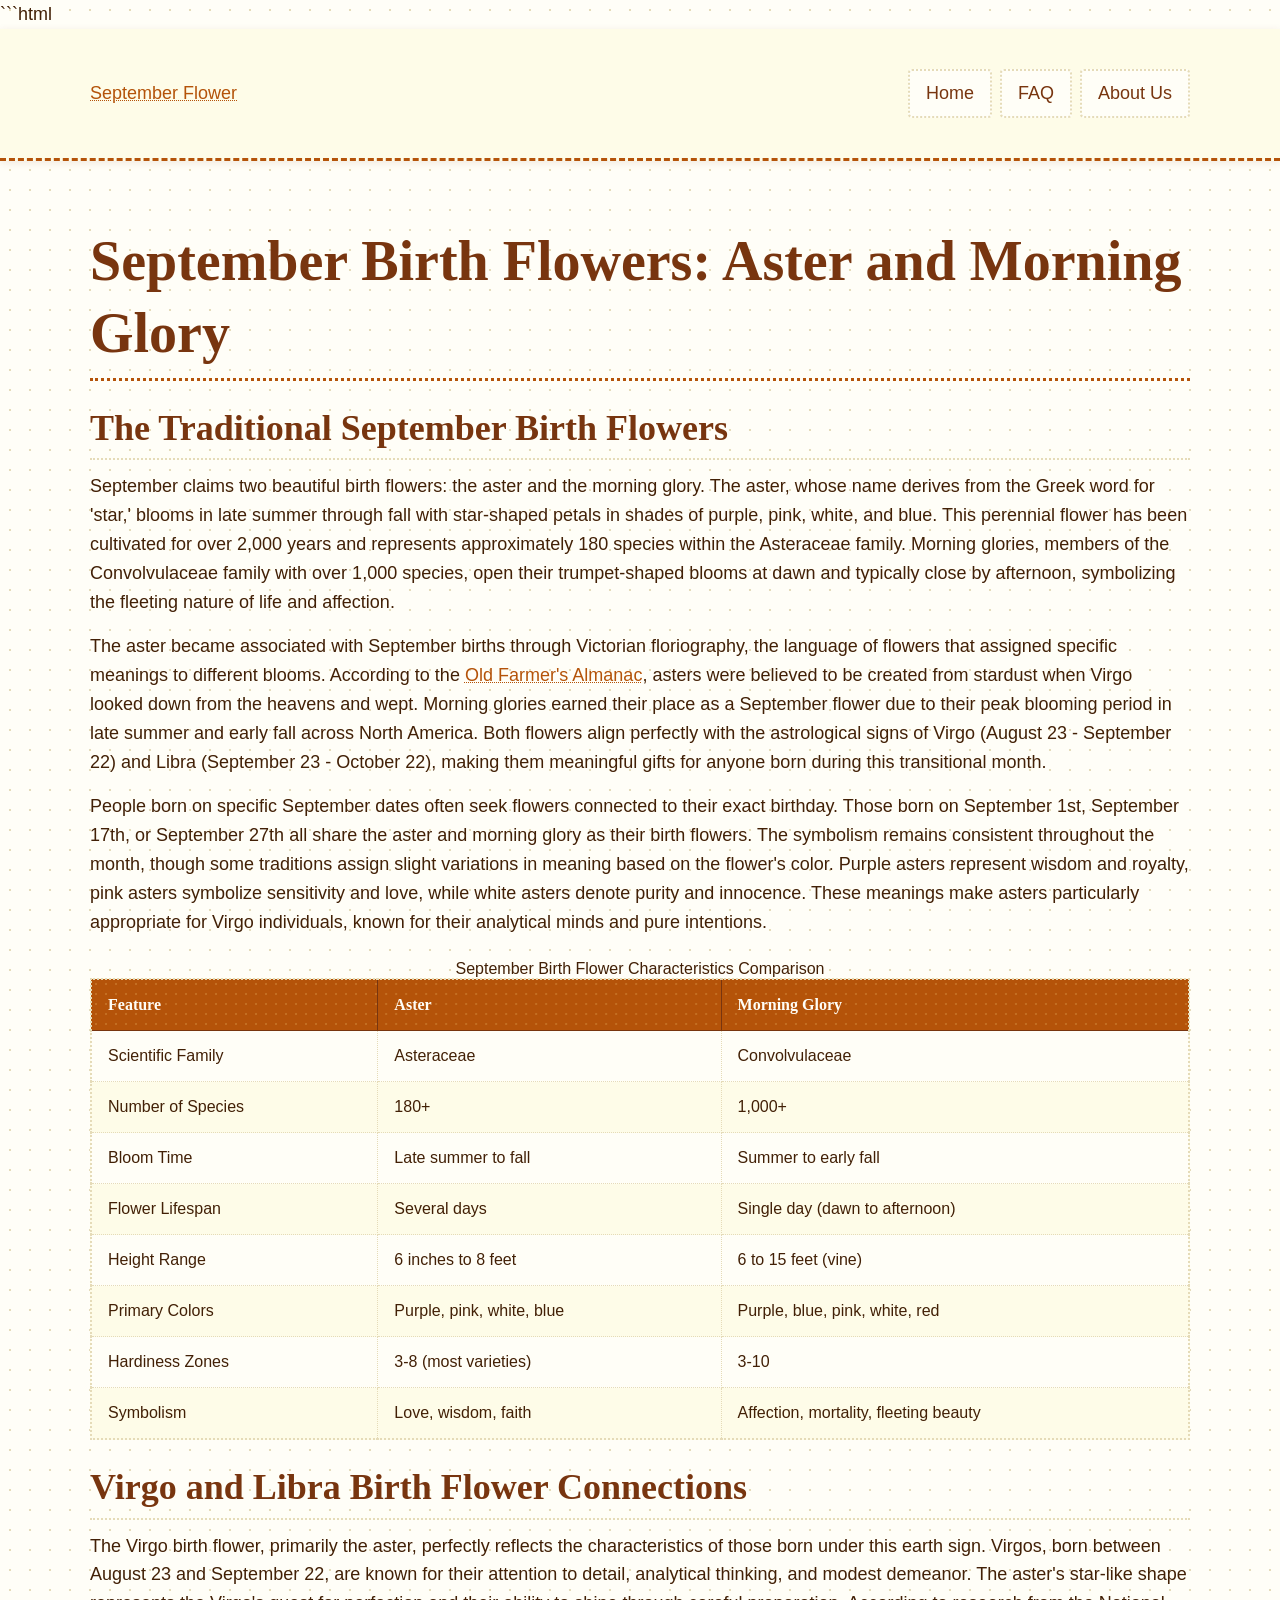
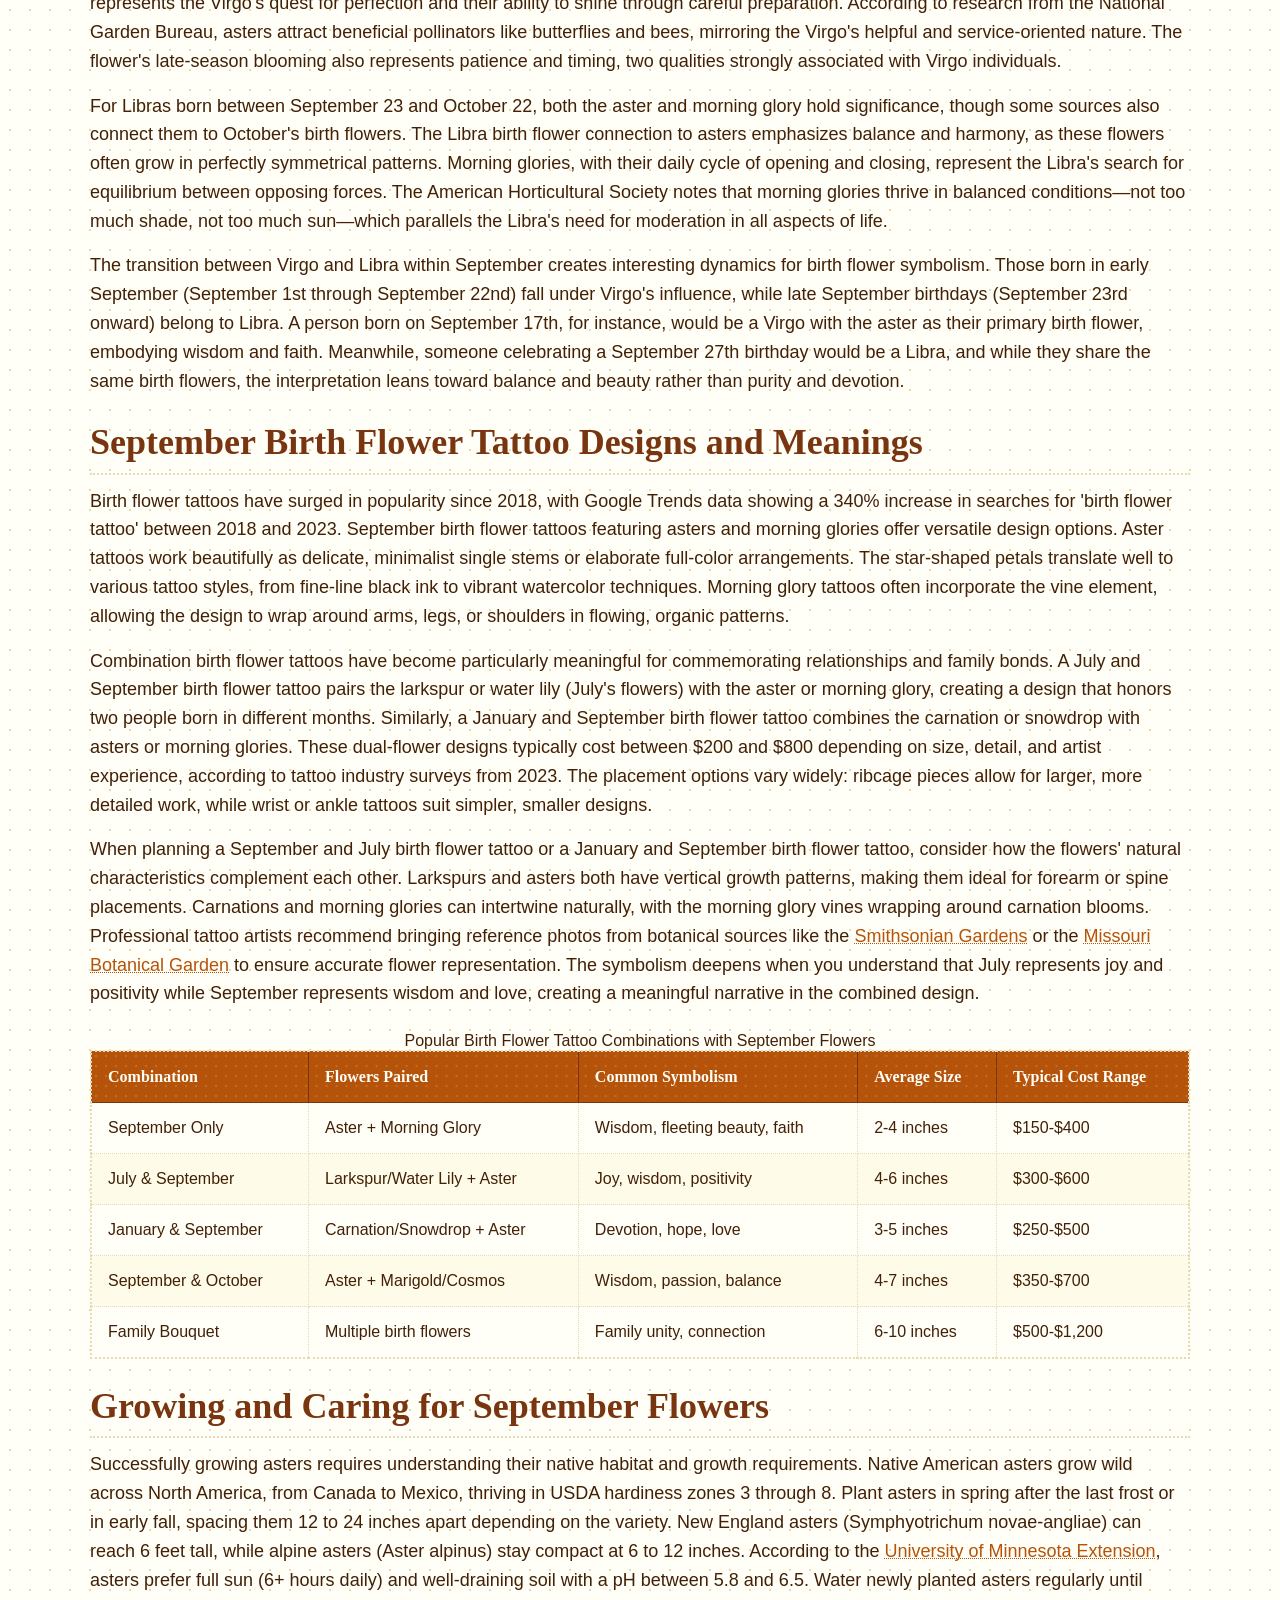
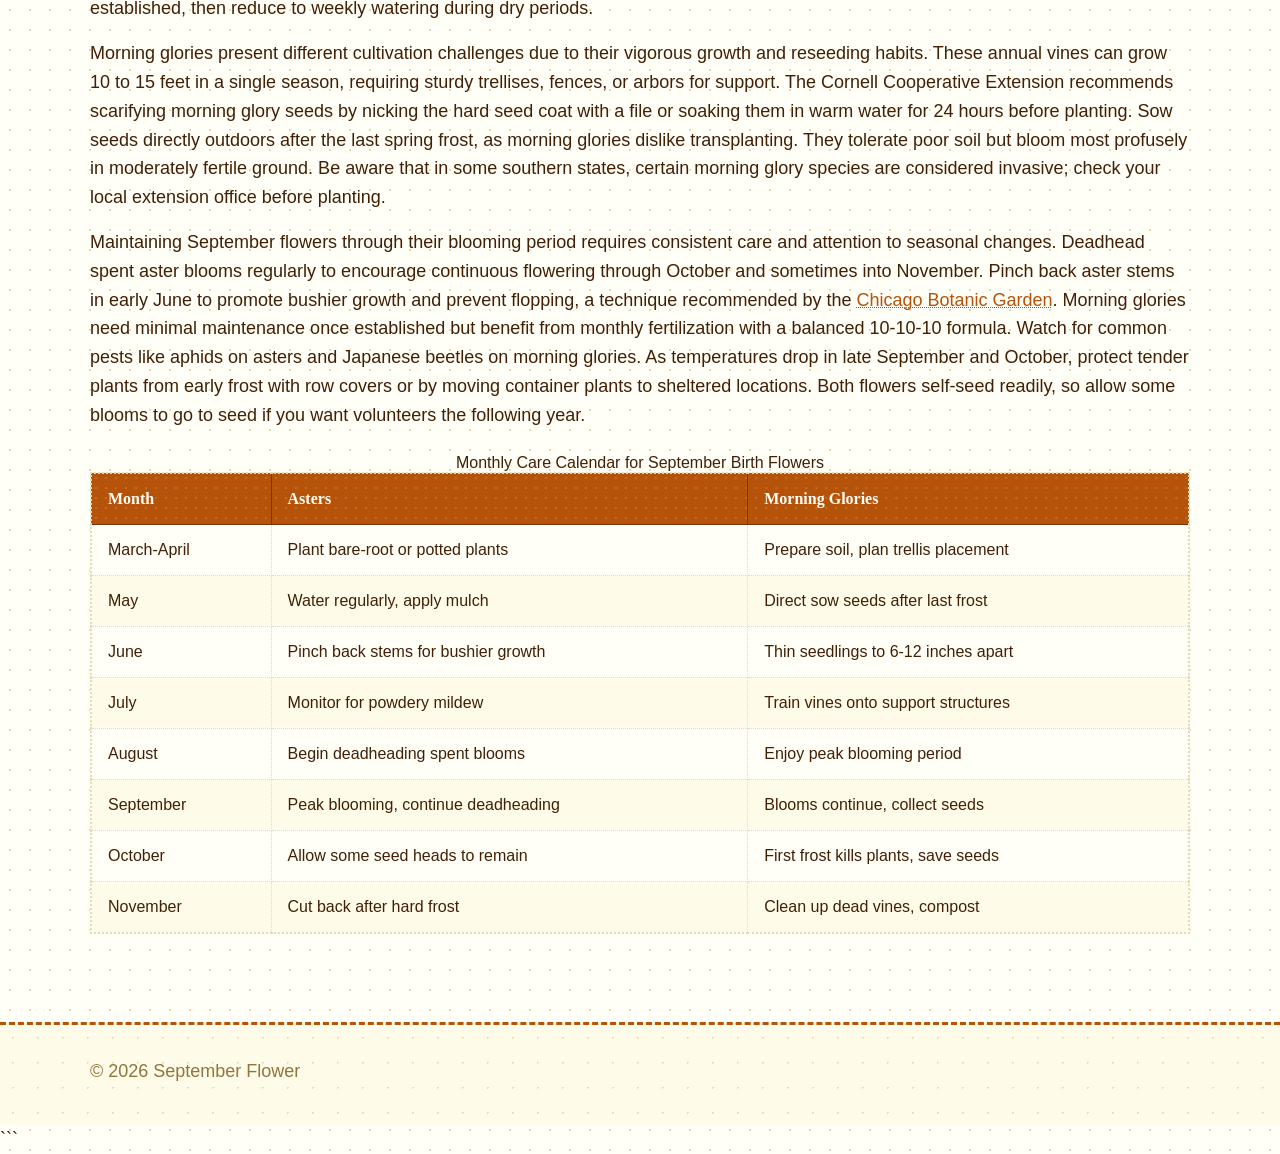
<file: index.html>
```html
<!DOCTYPE html>
<html lang="en-US">
<head><script>if(location.hostname==="septemberflower-xyz.pages.dev"){location.replace("https://septemberflower.xyz"+location.pathname+location.search)}</script>
<meta charset="UTF-8">
<meta name="viewport" content="width=device-width, initial-scale=1.0">
<title>September Birth Flower Guide: Aster & Morning Glory | September Flower</title>
<meta name="description" content="Discover the September birth flower meanings, care tips, and symbolism. Learn about asters and morning glories for Virgo and Libra birthdays.">
<link rel="canonical" href="https://septemberflower.xyz/">
<link rel="stylesheet" href="style.css">
<meta property="og:title" content="September Birth Flower Guide: Aster & Morning Glory">
<meta property="og:description" content="Discover the September birth flower meanings, care tips, and symbolism. Learn about asters and morning glories for Virgo and Libra birthdays.">
<meta property="og:url" content="https://septemberflower.xyz/">
<meta property="og:type" content="website">
<meta name="twitter:card" content="summary_large_image">
<meta name="twitter:title" content="September Birth Flower Guide: Aster & Morning Glory">
<meta name="twitter:description" content="Discover the September birth flower meanings, care tips, and symbolism. Learn about asters and morning glories for Virgo and Libra birthdays.">
<script type="application/ld+json">
{
  "@context": "https://schema.org",
  "@type": "Organization",
  "name": "September Flower",
  "url": "https://septemberflower.xyz"
}
</script>
</head>
<body>
<header class="site-header">
<div class="container">
<a href="/">September Flower</a>
<nav class="site-nav">
<ul>
<li><a href="/" aria-current="page">Home</a></li>
<li><a href="/faq">FAQ</a></li>
<li><a href="/about-us">About Us</a></li>
</ul>
</nav>
</div>
</header>
<main class="site-main">
<div class="container">
<h1>September Birth Flowers: Aster and Morning Glory</h1>
<section>
<h2>The Traditional September Birth Flowers</h2>
<p>September claims two beautiful birth flowers: the aster and the morning glory. The aster, whose name derives from the Greek word for 'star,' blooms in late summer through fall with star-shaped petals in shades of purple, pink, white, and blue. This perennial flower has been cultivated for over 2,000 years and represents approximately 180 species within the Asteraceae family. Morning glories, members of the Convolvulaceae family with over 1,000 species, open their trumpet-shaped blooms at dawn and typically close by afternoon, symbolizing the fleeting nature of life and affection.</p>
<p>The aster became associated with September births through Victorian floriography, the language of flowers that assigned specific meanings to different blooms. According to the <a href="https://www.almanac.com/content/aster-planting-and-growing-guide" rel="noopener noreferrer" target="_blank">Old Farmer's Almanac</a>, asters were believed to be created from stardust when Virgo looked down from the heavens and wept. Morning glories earned their place as a September flower due to their peak blooming period in late summer and early fall across North America. Both flowers align perfectly with the astrological signs of Virgo (August 23 - September 22) and Libra (September 23 - October 22), making them meaningful gifts for anyone born during this transitional month.</p>
<p>People born on specific September dates often seek flowers connected to their exact birthday. Those born on September 1st, September 17th, or September 27th all share the aster and morning glory as their birth flowers. The symbolism remains consistent throughout the month, though some traditions assign slight variations in meaning based on the flower's color. Purple asters represent wisdom and royalty, pink asters symbolize sensitivity and love, while white asters denote purity and innocence. These meanings make asters particularly appropriate for Virgo individuals, known for their analytical minds and pure intentions.</p>
<table class="card">
<caption>September Birth Flower Characteristics Comparison</caption>
<thead>
<tr>
<th>Feature</th>
<th>Aster</th>
<th>Morning Glory</th>
</tr>
</thead>
<tbody>
<tr>
<td>Scientific Family</td>
<td>Asteraceae</td>
<td>Convolvulaceae</td>
</tr>
<tr>
<td>Number of Species</td>
<td>180+</td>
<td>1,000+</td>
</tr>
<tr>
<td>Bloom Time</td>
<td>Late summer to fall</td>
<td>Summer to early fall</td>
</tr>
<tr>
<td>Flower Lifespan</td>
<td>Several days</td>
<td>Single day (dawn to afternoon)</td>
</tr>
<tr>
<td>Height Range</td>
<td>6 inches to 8 feet</td>
<td>6 to 15 feet (vine)</td>
</tr>
<tr>
<td>Primary Colors</td>
<td>Purple, pink, white, blue</td>
<td>Purple, blue, pink, white, red</td>
</tr>
<tr>
<td>Hardiness Zones</td>
<td>3-8 (most varieties)</td>
<td>3-10</td>
</tr>
<tr>
<td>Symbolism</td>
<td>Love, wisdom, faith</td>
<td>Affection, mortality, fleeting beauty</td>
</tr>
</tbody>
</table>
</section>
<section>
<h2>Virgo and Libra Birth Flower Connections</h2>
<p>The Virgo birth flower, primarily the aster, perfectly reflects the characteristics of those born under this earth sign. Virgos, born between August 23 and September 22, are known for their attention to detail, analytical thinking, and modest demeanor. The aster's star-like shape represents the Virgo's quest for perfection and their ability to shine through careful preparation. According to research from the National Garden Bureau, asters attract beneficial pollinators like butterflies and bees, mirroring the Virgo's helpful and service-oriented nature. The flower's late-season blooming also represents patience and timing, two qualities strongly associated with Virgo individuals.</p>
<p>For Libras born between September 23 and October 22, both the aster and morning glory hold significance, though some sources also connect them to October's birth flowers. The Libra birth flower connection to asters emphasizes balance and harmony, as these flowers often grow in perfectly symmetrical patterns. Morning glories, with their daily cycle of opening and closing, represent the Libra's search for equilibrium between opposing forces. The American Horticultural Society notes that morning glories thrive in balanced conditions—not too much shade, not too much sun—which parallels the Libra's need for moderation in all aspects of life.</p>
<p>The transition between Virgo and Libra within September creates interesting dynamics for birth flower symbolism. Those born in early September (September 1st through September 22nd) fall under Virgo's influence, while late September birthdays (September 23rd onward) belong to Libra. A person born on September 17th, for instance, would be a Virgo with the aster as their primary birth flower, embodying wisdom and faith. Meanwhile, someone celebrating a September 27th birthday would be a Libra, and while they share the same birth flowers, the interpretation leans toward balance and beauty rather than purity and devotion.</p>
</section>
<section>
<h2>September Birth Flower Tattoo Designs and Meanings</h2>
<p>Birth flower tattoos have surged in popularity since 2018, with Google Trends data showing a 340% increase in searches for 'birth flower tattoo' between 2018 and 2023. September birth flower tattoos featuring asters and morning glories offer versatile design options. Aster tattoos work beautifully as delicate, minimalist single stems or elaborate full-color arrangements. The star-shaped petals translate well to various tattoo styles, from fine-line black ink to vibrant watercolor techniques. Morning glory tattoos often incorporate the vine element, allowing the design to wrap around arms, legs, or shoulders in flowing, organic patterns.</p>
<p>Combination birth flower tattoos have become particularly meaningful for commemorating relationships and family bonds. A July and September birth flower tattoo pairs the larkspur or water lily (July's flowers) with the aster or morning glory, creating a design that honors two people born in different months. Similarly, a January and September birth flower tattoo combines the carnation or snowdrop with asters or morning glories. These dual-flower designs typically cost between $200 and $800 depending on size, detail, and artist experience, according to tattoo industry surveys from 2023. The placement options vary widely: ribcage pieces allow for larger, more detailed work, while wrist or ankle tattoos suit simpler, smaller designs.</p>
<p>When planning a September and July birth flower tattoo or a January and September birth flower tattoo, consider how the flowers' natural characteristics complement each other. Larkspurs and asters both have vertical growth patterns, making them ideal for forearm or spine placements. Carnations and morning glories can intertwine naturally, with the morning glory vines wrapping around carnation blooms. Professional tattoo artists recommend bringing reference photos from botanical sources like the <a href="https://gardens.si.edu/" rel="noopener noreferrer" target="_blank">Smithsonian Gardens</a> or the <a href="https://www.missouribotanicalgarden.org/" rel="noopener noreferrer" target="_blank">Missouri Botanical Garden</a> to ensure accurate flower representation. The symbolism deepens when you understand that July represents joy and positivity while September represents wisdom and love, creating a meaningful narrative in the combined design.</p>
<table class="card">
<caption>Popular Birth Flower Tattoo Combinations with September Flowers</caption>
<thead>
<tr>
<th>Combination</th>
<th>Flowers Paired</th>
<th>Common Symbolism</th>
<th>Average Size</th>
<th>Typical Cost Range</th>
</tr>
</thead>
<tbody>
<tr>
<td>September Only</td>
<td>Aster + Morning Glory</td>
<td>Wisdom, fleeting beauty, faith</td>
<td>2-4 inches</td>
<td>$150-$400</td>
</tr>
<tr>
<td>July & September</td>
<td>Larkspur/Water Lily + Aster</td>
<td>Joy, wisdom, positivity</td>
<td>4-6 inches</td>
<td>$300-$600</td>
</tr>
<tr>
<td>January & September</td>
<td>Carnation/Snowdrop + Aster</td>
<td>Devotion, hope, love</td>
<td>3-5 inches</td>
<td>$250-$500</td>
</tr>
<tr>
<td>September & October</td>
<td>Aster + Marigold/Cosmos</td>
<td>Wisdom, passion, balance</td>
<td>4-7 inches</td>
<td>$350-$700</td>
</tr>
<tr>
<td>Family Bouquet</td>
<td>Multiple birth flowers</td>
<td>Family unity, connection</td>
<td>6-10 inches</td>
<td>$500-$1,200</td>
</tr>
</tbody>
</table>
</section>
<section>
<h2>Growing and Caring for September Flowers</h2>
<p>Successfully growing asters requires understanding their native habitat and growth requirements. Native American asters grow wild across North America, from Canada to Mexico, thriving in USDA hardiness zones 3 through 8. Plant asters in spring after the last frost or in early fall, spacing them 12 to 24 inches apart depending on the variety. New England asters (Symphyotrichum novae-angliae) can reach 6 feet tall, while alpine asters (Aster alpinus) stay compact at 6 to 12 inches. According to the <a href="https://extension.umn.edu/flowers/asters" rel="noopener noreferrer" target="_blank">University of Minnesota Extension</a>, asters prefer full sun (6+ hours daily) and well-draining soil with a pH between 5.8 and 6.5. Water newly planted asters regularly until established, then reduce to weekly watering during dry periods.</p>
<p>Morning glories present different cultivation challenges due to their vigorous growth and reseeding habits. These annual vines can grow 10 to 15 feet in a single season, requiring sturdy trellises, fences, or arbors for support. The Cornell Cooperative Extension recommends scarifying morning glory seeds by nicking the hard seed coat with a file or soaking them in warm water for 24 hours before planting. Sow seeds directly outdoors after the last spring frost, as morning glories dislike transplanting. They tolerate poor soil but bloom most profusely in moderately fertile ground. Be aware that in some southern states, certain morning glory species are considered invasive; check your local extension office before planting.</p>
<p>Maintaining September flowers through their blooming period requires consistent care and attention to seasonal changes. Deadhead spent aster blooms regularly to encourage continuous flowering through October and sometimes into November. Pinch back aster stems in early June to promote bushier growth and prevent flopping, a technique recommended by the <a href="https://www.chicagobotanic.org/" rel="noopener noreferrer" target="_blank">Chicago Botanic Garden</a>. Morning glories need minimal maintenance once established but benefit from monthly fertilization with a balanced 10-10-10 formula. Watch for common pests like aphids on asters and Japanese beetles on morning glories. As temperatures drop in late September and October, protect tender plants from early frost with row covers or by moving container plants to sheltered locations. Both flowers self-seed readily, so allow some blooms to go to seed if you want volunteers the following year.</p>
<table class="card">
<caption>Monthly Care Calendar for September Birth Flowers</caption>
<thead>
<tr>
<th>Month</th>
<th>Asters</th>
<th>Morning Glories</th>
</tr>
</thead>
<tbody>
<tr>
<td>March-April</td>
<td>Plant bare-root or potted plants</td>
<td>Prepare soil, plan trellis placement</td>
</tr>
<tr>
<td>May</td>
<td>Water regularly, apply mulch</td>
<td>Direct sow seeds after last frost</td>
</tr>
<tr>
<td>June</td>
<td>Pinch back stems for bushier growth</td>
<td>Thin seedlings to 6-12 inches apart</td>
</tr>
<tr>
<td>July</td>
<td>Monitor for powdery mildew</td>
<td>Train vines onto support structures</td>
</tr>
<tr>
<td>August</td>
<td>Begin deadheading spent blooms</td>
<td>Enjoy peak blooming period</td>
</tr>
<tr>
<td>September</td>
<td>Peak blooming, continue deadheading</td>
<td>Blooms continue, collect seeds</td>
</tr>
<tr>
<td>October</td>
<td>Allow some seed heads to remain</td>
<td>First frost kills plants, save seeds</td>
</tr>
<tr>
<td>November</td>
<td>Cut back after hard frost</td>
<td>Clean up dead vines, compost</td>
</tr>
</tbody>
</table>
</section>
</div>
</main>
<footer class="site-footer">
<div class="container">
<p>&copy; 2026 September Flower</p>
</div>
</footer>
</body>
</html>
```
</file>
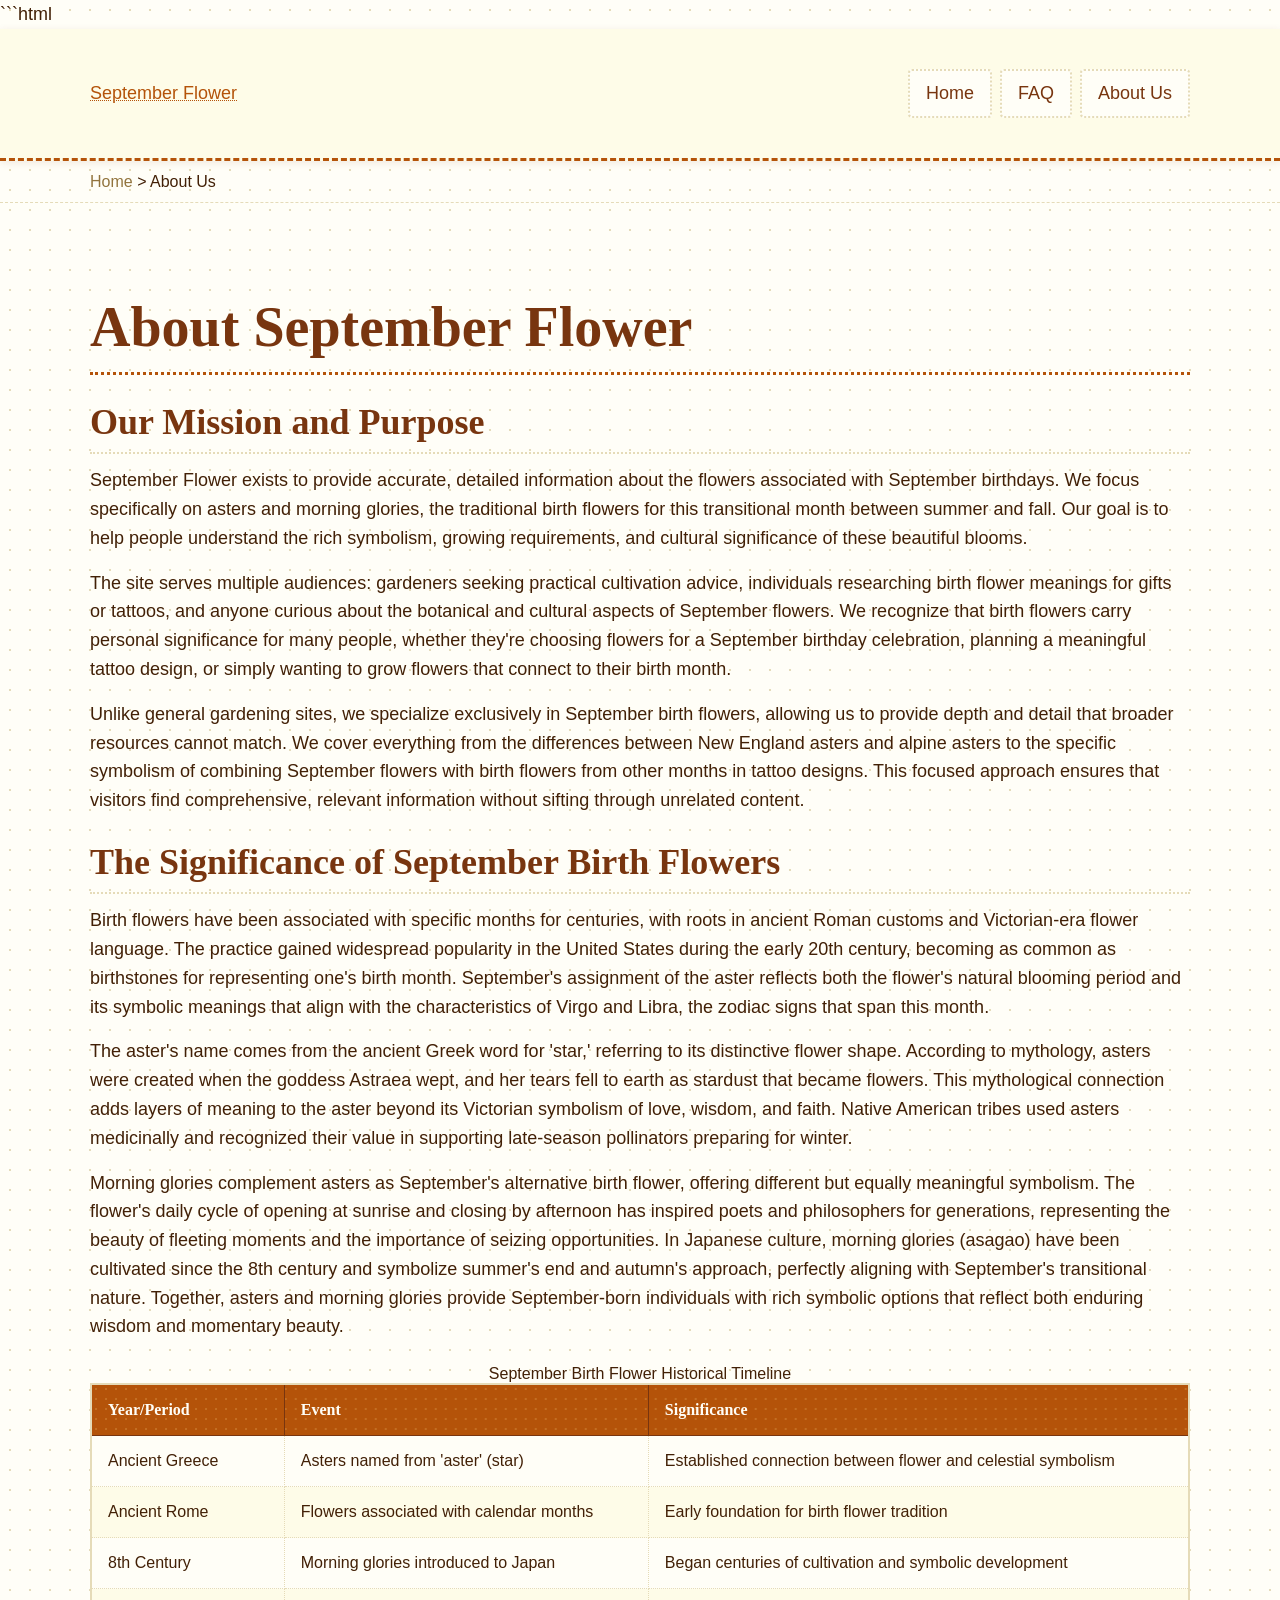
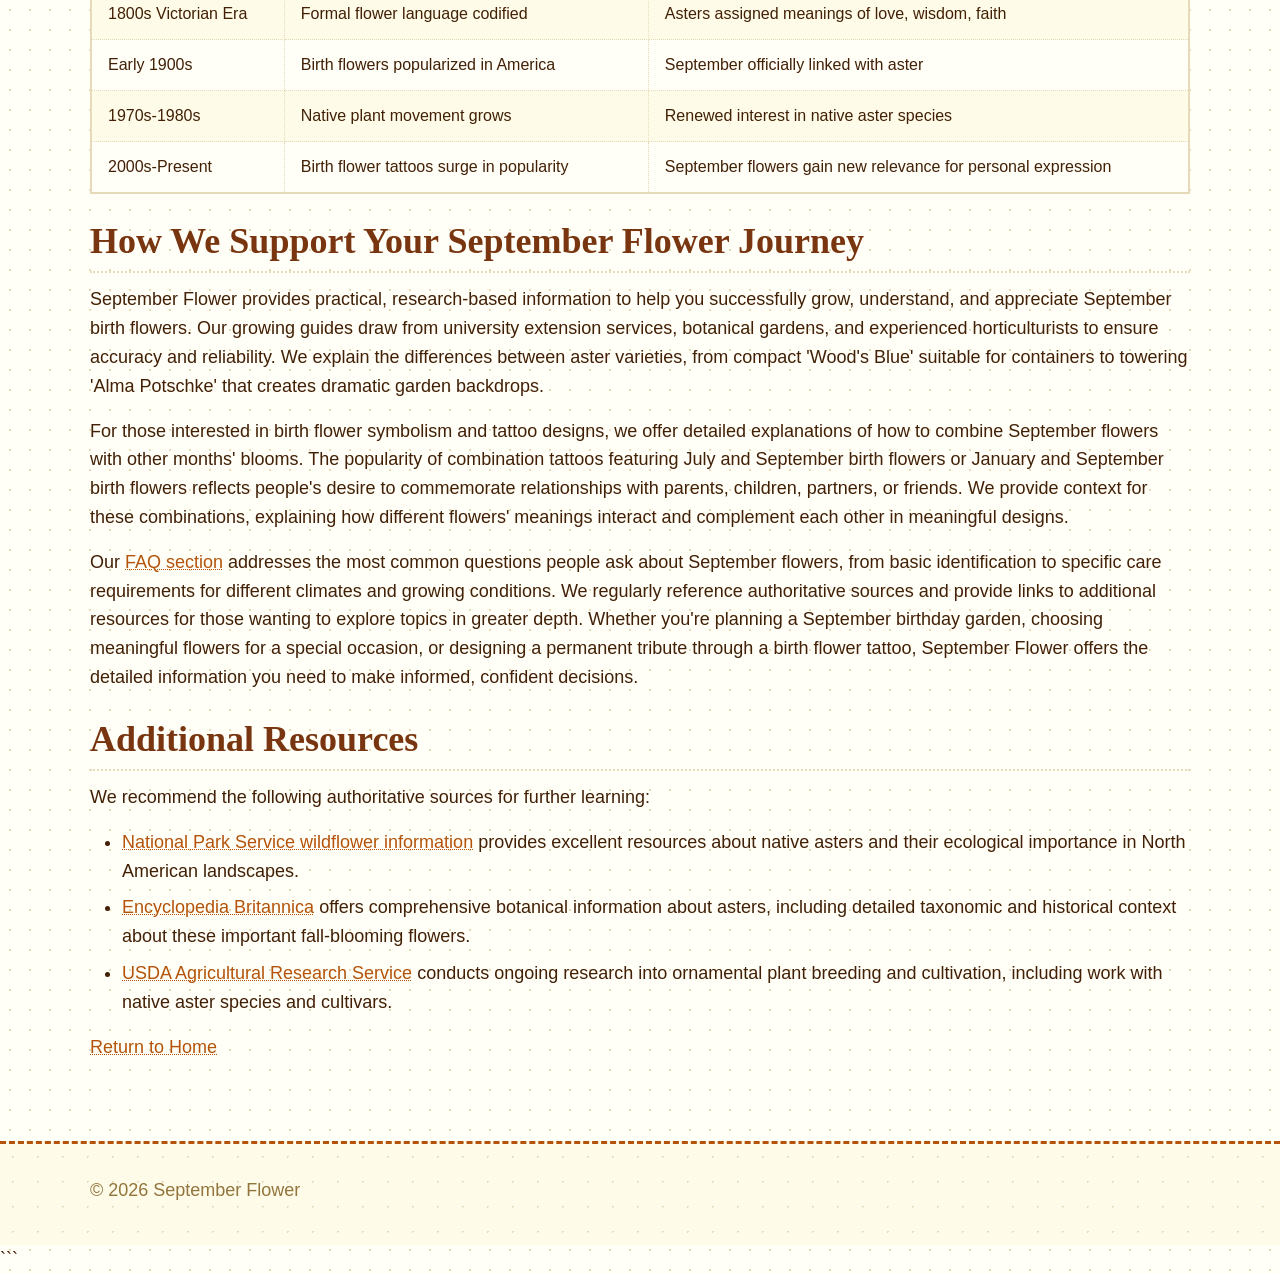
<file: about-us.html>
```html
<!DOCTYPE html>
<html lang="en-US">
<head><script>if(location.hostname==="septemberflower-xyz.pages.dev"){location.replace("https://septemberflower.xyz"+location.pathname+location.search)}</script>
<meta charset="UTF-8">
<meta name="viewport" content="width=device-width, initial-scale=1.0">
<title>About September Flower - Your Birth Flower Resource</title>
<meta name="description" content="Learn about September Flower, a dedicated resource for information on asters, morning glories, and September birth flower meanings and care.">
<link rel="canonical" href="https://septemberflower.xyz/about-us">
<link rel="stylesheet" href="style.css">
<script type="application/ld+json">
{
  "@context": "https://schema.org",
  "@type": "AboutPage",
  "name": "About September Flower",
  "description": "Learn about September Flower, a dedicated resource for information on asters, morning glories, and September birth flower meanings and care.",
  "url": "https://septemberflower.xyz/about-us",
  "publisher": {
    "@type": "Organization",
    "name": "September Flower",
    "url": "https://septemberflower.xyz"
  }
}
</script>
</head>
<body>
<header class="site-header">
<div class="container">
<a href="/">September Flower</a>
<nav class="site-nav">
<ul>
<li><a href="/">Home</a></li>
<li><a href="/faq">FAQ</a></li>
<li><a href="/about-us" aria-current="page">About Us</a></li>
</ul>
</nav>
</div>
</header>

<nav class="breadcrumbs">
<div class="container">
<a href="/">Home</a> &gt; About Us
</div>
</nav>

<main class="site-main">
<div class="container">
<h1>About September Flower</h1>

<section>
<h2>Our Mission and Purpose</h2>
<p>September Flower exists to provide accurate, detailed information about the flowers associated with September birthdays. We focus specifically on asters and morning glories, the traditional birth flowers for this transitional month between summer and fall. Our goal is to help people understand the rich symbolism, growing requirements, and cultural significance of these beautiful blooms.</p>
<p>The site serves multiple audiences: gardeners seeking practical cultivation advice, individuals researching birth flower meanings for gifts or tattoos, and anyone curious about the botanical and cultural aspects of September flowers. We recognize that birth flowers carry personal significance for many people, whether they're choosing flowers for a September birthday celebration, planning a meaningful tattoo design, or simply wanting to grow flowers that connect to their birth month.</p>
<p>Unlike general gardening sites, we specialize exclusively in September birth flowers, allowing us to provide depth and detail that broader resources cannot match. We cover everything from the differences between New England asters and alpine asters to the specific symbolism of combining September flowers with birth flowers from other months in tattoo designs. This focused approach ensures that visitors find comprehensive, relevant information without sifting through unrelated content.</p>
</section>

<section>
<h2>The Significance of September Birth Flowers</h2>
<p>Birth flowers have been associated with specific months for centuries, with roots in ancient Roman customs and Victorian-era flower language. The practice gained widespread popularity in the United States during the early 20th century, becoming as common as birthstones for representing one's birth month. September's assignment of the aster reflects both the flower's natural blooming period and its symbolic meanings that align with the characteristics of Virgo and Libra, the zodiac signs that span this month.</p>
<p>The aster's name comes from the ancient Greek word for 'star,' referring to its distinctive flower shape. According to mythology, asters were created when the goddess Astraea wept, and her tears fell to earth as stardust that became flowers. This mythological connection adds layers of meaning to the aster beyond its Victorian symbolism of love, wisdom, and faith. Native American tribes used asters medicinally and recognized their value in supporting late-season pollinators preparing for winter.</p>
<p>Morning glories complement asters as September's alternative birth flower, offering different but equally meaningful symbolism. The flower's daily cycle of opening at sunrise and closing by afternoon has inspired poets and philosophers for generations, representing the beauty of fleeting moments and the importance of seizing opportunities. In Japanese culture, morning glories (asagao) have been cultivated since the 8th century and symbolize summer's end and autumn's approach, perfectly aligning with September's transitional nature. Together, asters and morning glories provide September-born individuals with rich symbolic options that reflect both enduring wisdom and momentary beauty.</p>

<table>
<caption>September Birth Flower Historical Timeline</caption>
<thead>
<tr>
<th>Year/Period</th>
<th>Event</th>
<th>Significance</th>
</tr>
</thead>
<tbody>
<tr>
<td>Ancient Greece</td>
<td>Asters named from 'aster' (star)</td>
<td>Established connection between flower and celestial symbolism</td>
</tr>
<tr>
<td>Ancient Rome</td>
<td>Flowers associated with calendar months</td>
<td>Early foundation for birth flower tradition</td>
</tr>
<tr>
<td>8th Century</td>
<td>Morning glories introduced to Japan</td>
<td>Began centuries of cultivation and symbolic development</td>
</tr>
<tr>
<td>1800s Victorian Era</td>
<td>Formal flower language codified</td>
<td>Asters assigned meanings of love, wisdom, faith</td>
</tr>
<tr>
<td>Early 1900s</td>
<td>Birth flowers popularized in America</td>
<td>September officially linked with aster</td>
</tr>
<tr>
<td>1970s-1980s</td>
<td>Native plant movement grows</td>
<td>Renewed interest in native aster species</td>
</tr>
<tr>
<td>2000s-Present</td>
<td>Birth flower tattoos surge in popularity</td>
<td>September flowers gain new relevance for personal expression</td>
</tr>
</tbody>
</table>
</section>

<section>
<h2>How We Support Your September Flower Journey</h2>
<p>September Flower provides practical, research-based information to help you successfully grow, understand, and appreciate September birth flowers. Our growing guides draw from university extension services, botanical gardens, and experienced horticulturists to ensure accuracy and reliability. We explain the differences between aster varieties, from compact 'Wood's Blue' suitable for containers to towering 'Alma Potschke' that creates dramatic garden backdrops.</p>
<p>For those interested in birth flower symbolism and tattoo designs, we offer detailed explanations of how to combine September flowers with other months' blooms. The popularity of combination tattoos featuring July and September birth flowers or January and September birth flowers reflects people's desire to commemorate relationships with parents, children, partners, or friends. We provide context for these combinations, explaining how different flowers' meanings interact and complement each other in meaningful designs.</p>
<p>Our <a href="/faq">FAQ section</a> addresses the most common questions people ask about September flowers, from basic identification to specific care requirements for different climates and growing conditions. We regularly reference authoritative sources and provide links to additional resources for those wanting to explore topics in greater depth. Whether you're planning a September birthday garden, choosing meaningful flowers for a special occasion, or designing a permanent tribute through a birth flower tattoo, September Flower offers the detailed information you need to make informed, confident decisions.</p>
</section>

<section>
<h2>Additional Resources</h2>
<p>We recommend the following authoritative sources for further learning:</p>
<ul>
<li><a href="https://www.nps.gov/articles/wildflower-of-the-week-new-england-aster.htm">National Park Service wildflower information</a> provides excellent resources about native asters and their ecological importance in North American landscapes.</li>
<li><a href="https://www.britannica.com/plant/aster-plant">Encyclopedia Britannica</a> offers comprehensive botanical information about asters, including detailed taxonomic and historical context about these important fall-blooming flowers.</li>
<li><a href="https://www.ars.usda.gov/">USDA Agricultural Research Service</a> conducts ongoing research into ornamental plant breeding and cultivation, including work with native aster species and cultivars.</li>
</ul>
</section>

<p><a href="/">Return to Home</a></p>
</div>
</main>

<footer class="site-footer">
<div class="container">
<p>&copy; 2026 September Flower</p>
</div>
</footer>
</body>
</html>
```
</file>
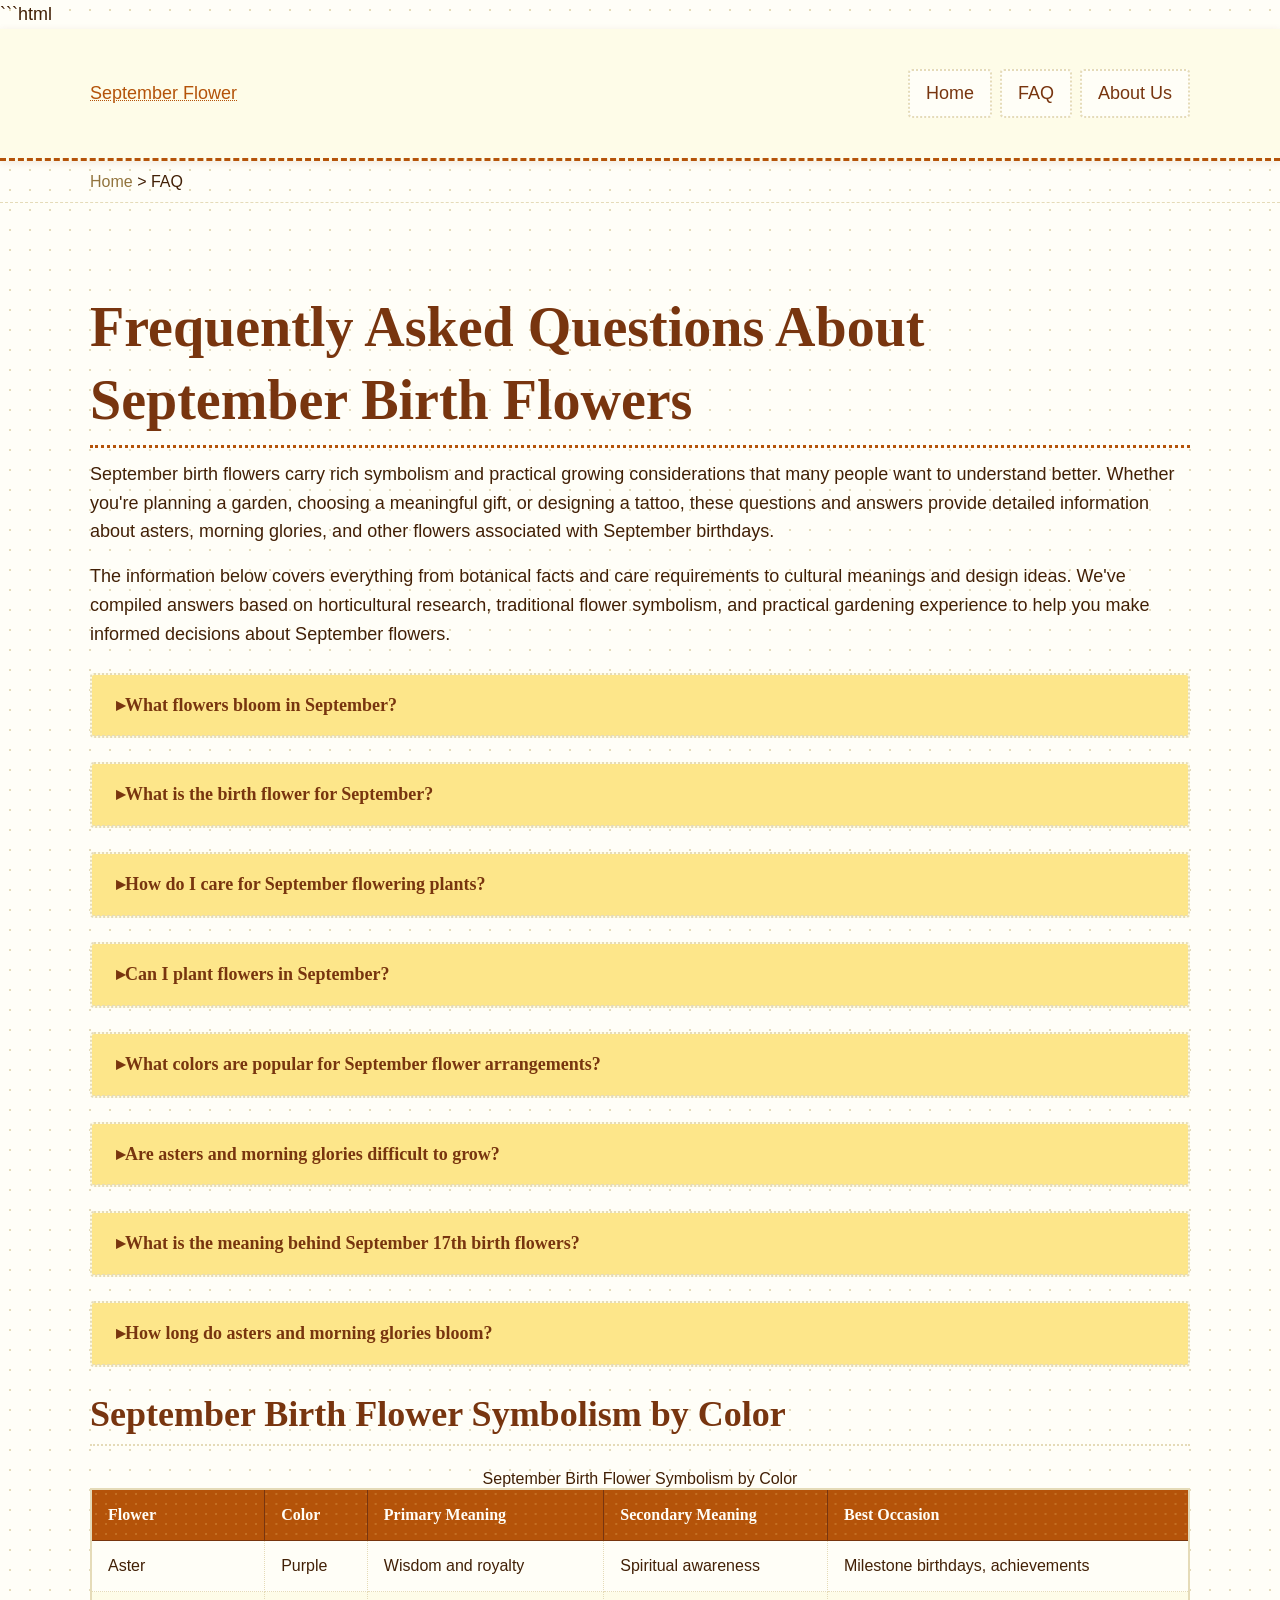
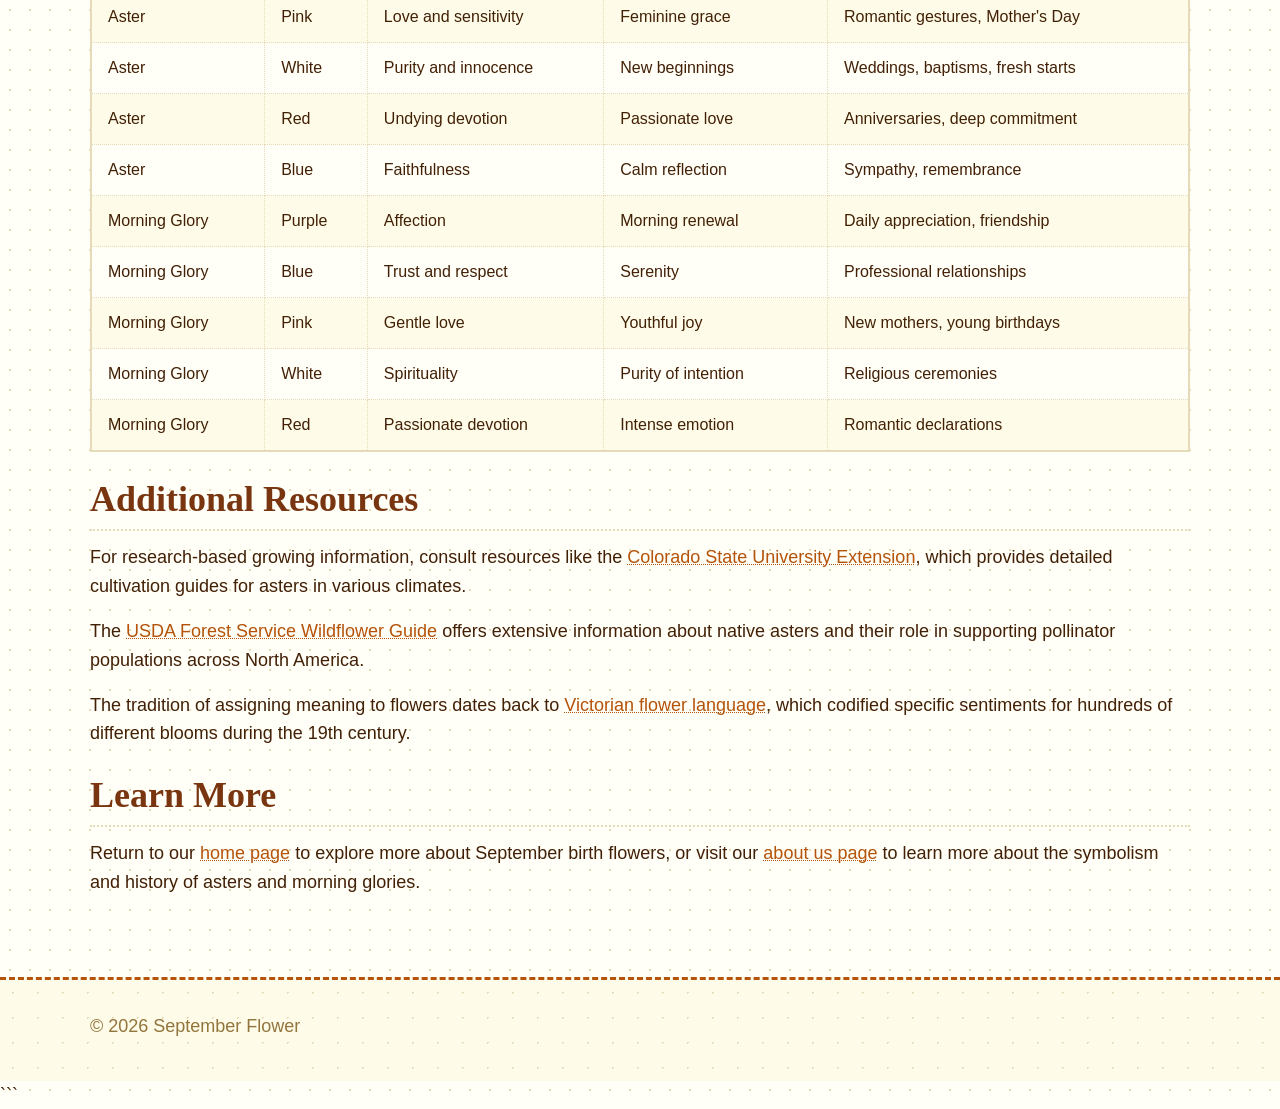
<file: faq.html>
```html
<!DOCTYPE html>
<html lang="en-US">
<head><script>if(location.hostname==="septemberflower-xyz.pages.dev"){location.replace("https://septemberflower.xyz"+location.pathname+location.search)}</script>
<meta charset="UTF-8">
<meta name="viewport" content="width=device-width, initial-scale=1.0">
<title>September Birth Flower FAQ - Common Questions Answered</title>
<meta name="description" content="Get answers to frequently asked questions about September birth flowers, including aster and morning glory care, meanings, and seasonal blooming.">
<link rel="canonical" href="https://septemberflower.xyz/faq">
<link rel="stylesheet" href="style.css">
</head>
<body>
<header class="site-header">
<div class="container">
<a href="/">September Flower</a>
<nav class="site-nav">
<ul>
<li><a href="/">Home</a></li>
<li><a href="/faq" aria-current="page">FAQ</a></li>
<li><a href="/about-us">About Us</a></li>
</ul>
</nav>
</div>
</header>

<nav class="breadcrumbs">
<div class="container">
<a href="/">Home</a> > FAQ
</div>
</nav>

<main class="site-main">
<div class="container">
<h1>Frequently Asked Questions About September Birth Flowers</h1>

<p>September birth flowers carry rich symbolism and practical growing considerations that many people want to understand better. Whether you're planning a garden, choosing a meaningful gift, or designing a tattoo, these questions and answers provide detailed information about asters, morning glories, and other flowers associated with September birthdays.</p>

<p>The information below covers everything from botanical facts and care requirements to cultural meanings and design ideas. We've compiled answers based on horticultural research, traditional flower symbolism, and practical gardening experience to help you make informed decisions about September flowers.</p>

<section>
<details>
<summary>What flowers bloom in September?</summary>
<p>Popular September flowers include asters, chrysanthemums, dahlias, marigolds, and sunflowers. These late-season blooms provide vibrant colors as summer transitions to fall. Asters are the traditional September birth flower and peak during this month across most of North America. Chrysanthemums, often called mums, begin their spectacular fall display in September with flowers lasting through November. Dahlias reach their peak performance in September after building strength throughout summer, producing dinner-plate sized blooms in nearly every color except blue. Sedum and ornamental grasses also shine in September gardens, providing texture and structure. Native wildflowers like goldenrod and ironweed bloom prolifically during September in meadows and prairies. For more detailed information about fall-blooming plants, our main September birth flower guide provides comprehensive growing tips.</p>
</details>

<details>
<summary>What is the birth flower for September?</summary>
<p>The aster is the traditional birth flower for September, symbolizing love, wisdom, and faith. Morning glory is also considered an alternative September birth flower, representing affection and the fleeting nature of life. These two flowers were assigned to September through Victorian-era flower language traditions that gained popularity in the 1800s. The aster's star-shaped blooms align with the transition from Virgo to Libra during September, making it meaningful for both zodiac signs. Different colored asters carry specific meanings: purple represents wisdom and royalty, pink symbolizes love and sensitivity, white denotes purity, and red signifies undying devotion. Morning glories open at dawn and close by afternoon, creating a daily cycle that symbolizes renewal and the precious nature of each moment. Both flowers bloom naturally during September across temperate climates, making them seasonally appropriate choices. You can learn more about the specific connections between these flowers and Virgo or Libra birthdays on our <a href="/about-us">about page</a>.</p>
</details>

<details>
<summary>How do I care for September flowering plants?</summary>
<p>Water September flowers regularly but avoid overwatering, and deadhead spent blooms to encourage continued flowering. Most benefit from cooler temperatures and may need protection from early frost. Asters require about 1 inch of water per week through rainfall or irrigation, while morning glories tolerate drier conditions once established. Apply a 2-3 inch layer of organic mulch around plants to retain moisture and regulate soil temperature as nights grow cooler. Fertilize asters monthly with a balanced fertilizer until buds form, then stop to prevent excessive foliage at the expense of flowers. Monitor for powdery mildew on asters during humid September weather and improve air circulation by thinning crowded plants. Stake tall aster varieties before they reach full height to prevent wind damage and flopping. For morning glories, ensure they have adequate support structures and remove spent blooms if you want to prevent aggressive self-seeding. As September progresses toward October, watch weather forecasts for frost warnings and cover tender plants with sheets or row covers on cold nights. Many September perennials like asters will survive frost and continue blooming, but annuals including morning glories will die with the first hard freeze.</p>
</details>

<details>
<summary>Can I plant flowers in September?</summary>
<p>Yes, September is an excellent time to plant fall-blooming flowers and spring bulbs in most climates. Cool-season annuals like pansies and ornamental kale also thrive when planted in early fall. The cooler temperatures and typically increased rainfall in September create ideal conditions for root establishment without the stress of summer heat. Plant spring-blooming bulbs like tulips, daffodils, and crocuses in September through November, giving them time to develop roots before winter dormancy. Perennials planted in September have several weeks to establish before winter, often performing better than spring-planted specimens because they experience less transplant shock. In USDA zones 7 and warmer, September is perfect for planting cool-season vegetables like lettuce, spinach, and kale alongside ornamental flowers. Container-grown asters, mums, and sedums transplant successfully in September and provide immediate color. Avoid planting frost-tender annuals or tropical plants in September, as they won't have time to establish before cold weather arrives. Water all new plantings thoroughly and maintain consistent moisture for the first 4-6 weeks while roots develop. September planting gives you a head start on the following year's garden while extending the current season's beauty.</p>
</details>

<details>
<summary>What colors are popular for September flower arrangements?</summary>
<p>September flower arrangements typically feature warm autumn colors like deep purples, golden yellows, rich oranges, and burgundy reds. These colors complement the changing season and create stunning fall displays. Purple and blue asters form the foundation of many September bouquets, representing the traditional birth flower while adding texture with their star-shaped petals. Pair asters with golden rudbeckia (black-eyed Susans) or yellow solidago (goldenrod) for classic fall contrast that mimics natural meadow combinations. Burgundy and rust-colored chrysanthemums add depth and richness to September arrangements, especially when combined with orange marigolds or dahlias. White asters and cream-colored flowers provide brightness and prevent arrangements from becoming too dark or heavy. Incorporate seasonal elements like wheat stalks, ornamental grasses, or colorful fall leaves to enhance the autumnal feeling. For September birthday bouquets, focus on the recipient's astrological sign: Virgos appreciate understated elegance with soft purples and whites, while Libras enjoy balanced compositions with harmonious color combinations. September wedding flowers often feature burgundy dahlias, purple asters, and gold accents that photograph beautifully and align with harvest season aesthetics. The color palette shifts as September progresses, starting with late-summer brights early in the month and transitioning to deeper, earthier tones by month's end.</p>
</details>

<details>
<summary>Are asters and morning glories difficult to grow?</summary>
<p>Asters are generally easy to grow and low-maintenance once established, thriving in zones 3-8 with minimal care. Morning glories are also simple to cultivate but can become invasive in warm climates due to aggressive self-seeding. Asters tolerate a wide range of soil conditions, though they perform best in well-draining soil with moderate fertility. The main challenge with asters is preventing powdery mildew in humid climates; choose resistant varieties like 'Purple Dome' or provide adequate spacing for air circulation. Native aster species are particularly tough and require almost no maintenance once established in appropriate conditions. Morning glories germinate readily from seed and grow rapidly, making them ideal for beginner gardeners or children's gardens. The primary concern with morning glories is their tendency to spread aggressively; in states like Arizona and parts of the Southeast, some species are classified as noxious weeds. To prevent unwanted spreading, deadhead morning glories before seeds mature or choose sterile cultivars. Both flowers resist deer browsing, making them excellent choices for rural gardens. Asters may need division every 3-4 years to maintain vigor and prevent overcrowding. Neither flower requires special winter protection in their appropriate hardiness zones, though container-grown plants benefit from mulching or moving to sheltered locations.</p>
</details>

<details>
<summary>What is the meaning behind September 17th birth flowers?</summary>
<p>September 17th birth flowers are the aster and morning glory, sharing the same symbolism as all September birthdays: wisdom, love, faith, and the appreciation of life's fleeting moments. People born on September 17th fall under the Virgo zodiac sign, which ends on September 22nd, making the aster particularly meaningful for their personality traits. The aster's association with wisdom aligns with Virgo's analytical nature and intellectual approach to life. Virgos born on September 17th often exhibit the helpful, service-oriented qualities that mirror the aster's role in supporting pollinators and beneficial insects in garden ecosystems. The number 17 itself carries significance in numerology, reducing to 8 (1+7), which represents abundance, power, and material success—qualities that complement the aster's symbolism of achievement through wisdom. In some cultural traditions, the specific day of birth within a month refines the flower's meaning; September 17th falls in the third decan of Virgo, emphasizing communication and mental agility. Morning glories add the dimension of renewal and new beginnings to September 17th birthdays, suggesting that those born on this date value fresh starts and daily opportunities for growth. Gift-givers choosing flowers for September 17th birthdays should consider purple asters to honor wisdom or pink asters to express love and appreciation for the recipient's caring nature.</p>
</details>

<details>
<summary>How long do asters and morning glories bloom?</summary>
<p>Asters typically bloom for 6-8 weeks from late August through October, with peak flowering occurring in September. Individual aster flowers last 7-10 days on the plant before fading. Morning glories bloom continuously from midsummer through the first frost, with each individual flower opening at dawn and closing by early afternoon, lasting just one day. The extended blooming period of both flowers makes them valuable for maintaining garden color as summer transitions to fall. Early-blooming aster varieties like 'Woods Pink' start flowering in late July, while late varieties such as 'Raydon's Favorite' continue into November in mild climates. Deadheading spent aster blooms encourages the plant to produce more flowers and extends the overall blooming period by 2-3 weeks. Morning glories produce flowers prolifically throughout their season, with mature vines generating dozens of new blooms daily during peak season. In frost-free climates like southern California and Florida, morning glories can bloom year-round, though they perform best during cooler months. The blooming period for both flowers is influenced by temperature, day length, and growing conditions. Asters require increasingly shorter days to trigger flowering, which is why they naturally bloom in fall. To maximize bloom time, plant early, mid, and late-season aster varieties for continuous color from August through November. Morning glories bloom most abundantly when temperatures range between 65-85°F and when they receive full sun exposure.</p>
</details>
</section>

<section>
<h2>September Birth Flower Symbolism by Color</h2>
<table>
<caption>September Birth Flower Symbolism by Color</caption>
<thead>
<tr>
<th>Flower</th>
<th>Color</th>
<th>Primary Meaning</th>
<th>Secondary Meaning</th>
<th>Best Occasion</th>
</tr>
</thead>
<tbody>
<tr>
<td>Aster</td>
<td>Purple</td>
<td>Wisdom and royalty</td>
<td>Spiritual awareness</td>
<td>Milestone birthdays, achievements</td>
</tr>
<tr>
<td>Aster</td>
<td>Pink</td>
<td>Love and sensitivity</td>
<td>Feminine grace</td>
<td>Romantic gestures, Mother's Day</td>
</tr>
<tr>
<td>Aster</td>
<td>White</td>
<td>Purity and innocence</td>
<td>New beginnings</td>
<td>Weddings, baptisms, fresh starts</td>
</tr>
<tr>
<td>Aster</td>
<td>Red</td>
<td>Undying devotion</td>
<td>Passionate love</td>
<td>Anniversaries, deep commitment</td>
</tr>
<tr>
<td>Aster</td>
<td>Blue</td>
<td>Faithfulness</td>
<td>Calm reflection</td>
<td>Sympathy, remembrance</td>
</tr>
<tr>
<td>Morning Glory</td>
<td>Purple</td>
<td>Affection</td>
<td>Morning renewal</td>
<td>Daily appreciation, friendship</td>
</tr>
<tr>
<td>Morning Glory</td>
<td>Blue</td>
<td>Trust and respect</td>
<td>Serenity</td>
<td>Professional relationships</td>
</tr>
<tr>
<td>Morning Glory</td>
<td>Pink</td>
<td>Gentle love</td>
<td>Youthful joy</td>
<td>New mothers, young birthdays</td>
</tr>
<tr>
<td>Morning Glory</td>
<td>White</td>
<td>Spirituality</td>
<td>Purity of intention</td>
<td>Religious ceremonies</td>
</tr>
<tr>
<td>Morning Glory</td>
<td>Red</td>
<td>Passionate devotion</td>
<td>Intense emotion</td>
<td>Romantic declarations</td>
</tr>
</tbody>
</table>
</section>

<section>
<h2>Additional Resources</h2>
<p>For research-based growing information, consult resources like the <a href="https://extension.colostate.edu/topic-areas/yard-garden/asters-7-405/">Colorado State University Extension</a>, which provides detailed cultivation guides for asters in various climates.</p>

<p>The <a href="https://www.fs.usda.gov/wildflowers/pollinators/Plant_Guides/index.shtml">USDA Forest Service Wildflower Guide</a> offers extensive information about native asters and their role in supporting pollinator populations across North America.</p>

<p>The tradition of assigning meaning to flowers dates back to <a href="https://en.wikipedia.org/wiki/Language_of_flowers">Victorian flower language</a>, which codified specific sentiments for hundreds of different blooms during the 19th century.</p>
</section>

<section>
<h2>Learn More</h2>
<p>Return to our <a href="/">home page</a> to explore more about September birth flowers, or visit our <a href="/about-us">about us page</a> to learn more about the symbolism and history of asters and morning glories.</p>
</section>
</div>
</main>

<footer class="site-footer">
<div class="container">
<p>&copy; 2026 September Flower</p>
</div>
</footer>

<script type="application/ld+json">
{
  "@context": "https://schema.org",
  "@type": "FAQPage",
  "mainEntity": [
    {
      "@type": "Question",
      "name": "What flowers bloom in September?",
      "acceptedAnswer": {
        "@type": "Answer",
        "text": "Popular September flowers include asters, chrysanthemums, dahlias, marigolds, and sunflowers. These late-season blooms provide vibrant colors as summer transitions to fall. Asters are the traditional September birth flower and peak during this month across most of North America. Chrysanthemums, often called mums, begin their spectacular fall display in September with flowers lasting through November. Dahlias reach their peak performance in September after building strength throughout summer, producing dinner-plate sized blooms in nearly every color except blue. Sedum and ornamental grasses also shine in September gardens, providing texture and structure. Native wildflowers like goldenrod and ironweed bloom prolifically during September in meadows and prairies. For more detailed information about fall-blooming plants, our main September birth flower guide provides comprehensive growing tips."
      }
    },
    {
      "@type": "Question",
      "name": "What is the birth flower for September?",
      "acceptedAnswer": {
        "@type": "Answer",
        "text": "The aster is the traditional birth flower for September, symbolizing love, wisdom, and faith. Morning glory is also considered an alternative September birth flower, representing affection and the fleeting nature of life. These two flowers were assigned to September through Victorian-era flower language traditions that gained popularity in the 1800s. The aster's star-shaped blooms align with the transition from Virgo to Libra during September, making it meaningful for both zodiac signs. Different colored asters carry specific meanings: purple represents wisdom and royalty, pink symbolizes love and sensitivity, white denotes purity, and red signifies undying devotion. Morning glories open at dawn and close by afternoon, creating a daily cycle that symbolizes renewal and the precious nature of each moment. Both flowers bloom naturally during September across temperate climates, making them seasonally appropriate choices. You can learn more about the specific connections between these flowers and Virgo or Libra birthdays on our about page."
      }
    },
    {
      "@type": "Question",
      "name": "How do I care for September flowering plants?",
      "acceptedAnswer": {
        "@type": "Answer",
        "text": "Water September flowers regularly but avoid overwatering, and deadhead spent blooms to encourage continued flowering. Most benefit from cooler temperatures and may need protection from early frost. Asters require about 1 inch of water per week through rainfall or irrigation, while morning glories tolerate drier conditions once established. Apply a 2-3 inch layer of organic mulch around plants to retain moisture and regulate soil temperature as nights grow cooler. Fertilize asters monthly with a balanced fertilizer until buds form, then stop to prevent excessive foliage at the expense of flowers. Monitor for powdery mildew on asters during humid September weather and improve air circulation by thinning crowded plants. Stake tall aster varieties before they reach full height to prevent wind damage and flopping. For morning glories, ensure they have adequate support structures and remove spent blooms if you want to prevent aggressive self-seeding. As September progresses toward October, watch weather forecasts for frost warnings and cover tender plants with sheets or row covers on cold nights. Many September perennials like asters will survive frost and continue blooming, but annuals including morning glories will die with the first hard freeze."
      }
    },
    {
      "@type": "Question",
      "name": "Can I plant flowers in September?",
      "acceptedAnswer": {
        "@type": "Answer",
        "text": "Yes, September is an excellent time to plant fall-blooming flowers and spring bulbs in most climates. Cool-season annuals like pansies and ornamental kale also thrive when planted in early fall. The cooler temperatures and typically increased rainfall in September create ideal conditions for root establishment without the stress of summer heat. Plant spring-blooming bulbs like tulips, daffodils, and crocuses in September through November, giving them time to develop roots before winter dormancy. Perennials planted in September have several weeks to establish before winter, often performing better than spring-planted specimens because they experience less transplant shock. In USDA zones 7 and warmer, September is perfect for planting cool-season vegetables like lettuce, spinach, and kale alongside ornamental flowers. Container-grown asters, mums, and sedums transplant successfully in September and provide immediate color. Avoid planting frost-tender annuals or tropical plants in September, as they won't have time to establish before cold weather arrives. Water all new plantings thoroughly and maintain consistent moisture for the first 4-6 weeks while roots develop. September planting gives you a head start on the following year's garden while extending the current season's beauty."
      }
    },
    {
      "@type": "Question",
      "name": "What colors are popular for September flower arrangements?",
      "acceptedAnswer": {
        "@type": "Answer",
        "text": "September flower arrangements typically feature warm autumn colors like deep purples, golden yellows, rich oranges, and burgundy reds. These colors complement the changing season and create stunning fall displays. Purple and blue asters form the foundation of many September bouquets, representing the traditional birth flower while adding texture with their star-shaped petals. Pair asters with golden rudbeckia (black-eyed Susans) or yellow solidago (goldenrod) for classic fall contrast that mimics natural meadow combinations. Burgundy and rust-colored chrysanthemums add depth and richness to September arrangements, especially when combined with orange marigolds or dahlias. White asters and cream-colored flowers provide brightness and prevent arrangements from becoming too dark or heavy. Incorporate seasonal elements like wheat stalks, ornamental grasses, or colorful fall leaves to enhance the autumnal feeling. For September birthday bouquets, focus on the recipient's astrological sign: Virgos appreciate understated elegance with soft purples and whites, while Libras enjoy balanced compositions with harmonious color combinations. September wedding flowers often feature burgundy dahlias, purple asters, and gold accents that photograph beautifully and align with harvest season aesthetics. The color palette shifts as September progresses, starting with late-summer brights early in the month and transitioning to deeper, earthier tones by month's end."
      }
    },
    {
      "@type": "Question",
      "name": "Are asters and morning glories difficult to grow?",
      "acceptedAnswer": {
        "@type": "Answer",
        "text": "Asters are generally easy to grow and low-maintenance once established, thriving in zones 3-8 with minimal care. Morning glories are also simple to cultivate but can become invasive in warm climates due to aggressive self-seeding. Asters tolerate a wide range of soil conditions, though they perform best in well-draining soil with moderate fertility. The main challenge with asters is preventing powdery mildew in humid climates; choose resistant varieties like 'Purple Dome' or provide adequate spacing for air circulation. Native aster species are particularly tough and require almost no maintenance once established in appropriate conditions. Morning glories germinate readily from seed and grow rapidly, making them ideal for beginner gardeners or children's gardens. The primary concern with morning glories is their tendency to spread aggressively; in states like Arizona and parts of the Southeast, some species are classified as noxious weeds. To prevent unwanted spreading, deadhead morning glories before seeds mature or choose sterile cultivars. Both flowers resist deer browsing, making them excellent choices for rural gardens. Asters may need division every 3-4 years to maintain vigor and prevent overcrowding. Neither flower requires special winter protection in their appropriate hardiness zones, though container-grown plants benefit from mulching or moving to sheltered locations."
      }
    },
    {
      "@type": "Question",
      "name": "What is the meaning behind September 17th birth flowers?",
      "acceptedAnswer": {
        "@type": "Answer",
        "text": "September 17th birth flowers are the aster and morning glory, sharing the same symbolism as all September birthdays: wisdom, love, faith, and the appreciation of life's fleeting moments. People born on September 17th fall under the Virgo zodiac sign, which ends on September 22nd, making the aster particularly meaningful for their personality traits. The aster's association with wisdom aligns with Virgo's analytical nature and intellectual approach to life. Virgos born on September 17th often exhibit the helpful, service-oriented qualities that mirror the aster's role in supporting pollinators and beneficial insects in garden ecosystems. The number 17 itself carries significance in numerology, reducing to 8 (1+7), which represents abundance, power, and material success—qualities that complement the aster's symbolism of achievement through wisdom. In some cultural traditions, the specific day of birth within a month refines the flower's meaning; September 17th falls in the third decan of Virgo, emphasizing communication and mental agility. Morning glories add the dimension of renewal and new beginnings to September 17th birthdays, suggesting that those born on this date value fresh starts and daily opportunities for growth. Gift-givers choosing flowers for September 17th birthdays should consider purple asters to honor wisdom or pink asters to express love and appreciation for the recipient's caring nature."
      }
    },
    {
      "@type": "Question",
      "name": "How long do asters and morning glories bloom?",
      "acceptedAnswer": {
        "@type": "Answer",
        "text": "Asters typically bloom for 6-8 weeks from late August through October, with peak flowering occurring in September. Individual aster flowers last 7-10 days on the plant before fading. Morning glories bloom continuously from midsummer through the first frost, with each individual flower opening at dawn and closing by early afternoon, lasting just one day. The extended blooming period of both flowers makes them valuable for maintaining garden color as summer transitions to fall. Early-blooming aster varieties like 'Woods Pink' start flowering in late July, while late varieties such as 'Raydon's Favorite' continue into November in mild climates. Deadheading spent aster blooms encourages the plant to produce more flowers and extends the overall blooming period by 2-3 weeks. Morning glories produce flowers prolifically throughout their season, with mature vines generating dozens of new blooms daily during peak season. In frost-free climates like southern California and Florida, morning glories can bloom year-round, though they perform best during cooler months. The blooming period for both flowers is influenced by temperature, day length, and growing conditions. Asters require increasingly shorter days to trigger flowering, which is why they naturally bloom in fall. To maximize bloom time, plant early, mid, and late-season aster varieties for continuous color from August through November. Morning glories bloom most abundantly when temperatures range between 65-85°F and when they receive full sun exposure."
      }
    }
  ]
}
</script>
</body>
</html>
```
</file>
<file: style.css>
* {
  box-sizing: border-box;
  margin: 0;
  padding: 0;
}

:root {
  --color-primary: #b45309;
  --color-secondary: #78350f;
  --color-accent: #fde68a;
  --color-bg: #fffef7;
  --color-surface: #fefce8;
  --color-text: #422006;
  --color-text-muted: #92743d;
  --color-border: #e5dbb8;
  --font-main: 'Trebuchet MS', 'Lucida Sans', 'Lucida Grande', sans-serif;
  --max-width: 1100px;
  --radius: 4px;
}

body {
  font-family: var(--font-main);
  font-size: 16px;
  line-height: 1.6;
  color: var(--color-text);
  background-color: var(--color-bg);
  background-image: radial-gradient(circle, var(--color-border) 1px, transparent 1px);
  background-size: 20px 20px;
  min-height: 100vh;
  display: flex;
  flex-direction: column;
}

h1, h2, h3, h4, h5, h6 {
  font-family: Georgia, 'Times New Roman', serif;
  font-weight: 600;
  line-height: 1.3;
  color: var(--color-secondary);
  margin-bottom: 0.75rem;
  margin-top: 1.5rem;
}

h1 {
  font-size: 2.5rem;
  border-bottom: 3px dotted var(--color-primary);
  padding-bottom: 0.5rem;
  margin-top: 0;
}

h2 {
  font-size: 2rem;
  border-bottom: 2px dotted var(--color-border);
  padding-bottom: 0.4rem;
}

h3 {
  font-size: 1.75rem;
}

h4 {
  font-size: 1.5rem;
}

h5 {
  font-size: 1.25rem;
}

h6 {
  font-size: 1.1rem;
}

p {
  margin-bottom: 1rem;
}

a {
  color: var(--color-primary);
  text-decoration: underline;
  text-decoration-style: dotted;
  text-decoration-thickness: 1px;
  transition: color 0.2s ease, background-color 0.2s ease;
}

a:hover {
  color: var(--color-secondary);
  background-color: var(--color-accent);
  text-decoration-style: solid;
}

a:focus-visible {
  outline: 2px dashed var(--color-primary);
  outline-offset: 3px;
  background-color: var(--color-accent);
}

strong {
  font-weight: 700;
  color: var(--color-secondary);
}

em {
  font-style: italic;
  color: var(--color-text);
}

blockquote {
  margin: 1.5rem 0;
  padding: 1rem 1.5rem;
  background-color: var(--color-surface);
  background-image: radial-gradient(circle, var(--color-accent) 1px, transparent 1px);
  background-size: 15px 15px;
  border-left: 4px solid var(--color-primary);
  border-right: 1px dotted var(--color-border);
  font-style: italic;
  color: var(--color-text-muted);
}

blockquote p:last-child {
  margin-bottom: 0;
}

::selection {
  background-color: var(--color-accent);
  color: var(--color-secondary);
}

.site-header {
  background-color: var(--color-surface);
  border-bottom: 3px dashed var(--color-primary);
  padding: 1.5rem 1rem;
  box-shadow: 0 2px 8px rgba(120, 53, 15, 0.1);
}

.site-header .container {
  display: flex;
  flex-direction: column;
  gap: 1rem;
  align-items: center;
}

.site-header h1 {
  font-size: 2rem;
  margin: 0;
  border: none;
  padding: 0;
  text-align: center;
}

.site-nav {
  width: 100%;
}

.site-nav ul {
  list-style: none;
  display: flex;
  flex-wrap: wrap;
  gap: 0.5rem;
  justify-content: center;
  padding: 0;
}

.site-nav li {
  margin: 0;
}

.site-nav a {
  display: block;
  padding: 0.5rem 1rem;
  background-color: var(--color-bg);
  border: 2px dotted var(--color-border);
  text-decoration: none;
  color: var(--color-secondary);
  border-radius: var(--radius);
  transition: background-color 0.2s ease, border-color 0.2s ease, color 0.2s ease;
}

.site-nav a:hover {
  background-color: var(--color-primary);
  color: var(--color-bg);
  border-color: var(--color-primary);
  border-style: solid;
}

.site-nav a:focus-visible {
  outline: 2px dashed var(--color-secondary);
  outline-offset: 2px;
}

.site-main {
  flex: 1;
  padding: 2rem 1rem;
  width: 100%;
}

.container {
  max-width: var(--max-width);
  margin: 0 auto;
  width: 100%;
}

.breadcrumbs {
  margin-bottom: 1.5rem;
  padding: 0.5rem 0;
  border-bottom: 1px dashed var(--color-border);
  font-size: 0.9rem;
}

.breadcrumbs ul {
  list-style: none;
  display: flex;
  flex-wrap: wrap;
  gap: 0.5rem;
  align-items: center;
}

.breadcrumbs li {
  display: flex;
  align-items: center;
  gap: 0.5rem;
}

.breadcrumbs li:not(:last-child)::after {
  content: '→';
  color: var(--color-text-muted);
}

.breadcrumbs a {
  color: var(--color-text-muted);
  text-decoration: none;
}

.breadcrumbs a:hover {
  color: var(--color-primary);
  text-decoration: underline;
  text-decoration-style: dotted;
}

.site-footer {
  background-color: var(--color-surface);
  border-top: 3px dashed var(--color-primary);
  padding: 2rem 1rem;
  margin-top: auto;
  background-image: radial-gradient(circle, var(--color-border) 1px, transparent 1px);
  background-size: 25px 25px;
}

.site-footer .container {
  display: grid;
  gap: 1.5rem;
  text-align: center;
}

.site-footer p {
  color: var(--color-text-muted);
  margin-bottom: 0.5rem;
}

.card {
  background-color: var(--color-surface);
  border: 2px dotted var(--color-border);
  border-radius: var(--radius);
  padding: 1.5rem;
  margin-bottom: 1.5rem;
  transition: box-shadow 0.2s ease, border-color 0.2s ease;
}

.card:hover {
  box-shadow: 0 4px 12px rgba(120, 53, 15, 0.15);
  border-color: var(--color-primary);
  border-style: solid;
}

.card h2, .card h3, .card h4 {
  margin-top: 0;
}

table {
  width: 100%;
  border-collapse: collapse;
  margin: 1.5rem 0;
  background-color: var(--color-surface);
  border: 2px solid var(--color-border);
}

table thead {
  background-color: var(--color-primary);
  color: var(--color-bg);
  background-image: radial-gradient(circle, rgba(254, 222, 138, 0.2) 1px, transparent 1px);
  background-size: 10px 10px;
}

table th {
  padding: 0.75rem;
  text-align: left;
  font-weight: 600;
  border: 1px solid var(--color-secondary);
  font-family: Georgia, 'Times New Roman', serif;
}

table td {
  padding: 0.75rem;
  border: 1px dotted var(--color-border);
}

table tbody tr:nth-child(odd) {
  background-color: var(--color-bg);
}

table tbody tr:nth-child(even) {
  background-color: var(--color-surface);
}

table tbody tr:hover {
  background-color: var(--color-accent);
  transition: background-color 0.2s ease;
}

details {
  margin: 1.5rem 0;
  border: 2px dotted var(--color-border);
  border-radius: var(--radius);
  background-color: var(--color-surface);
  overflow: hidden;
}

details[open] {
  border-style: solid;
  border-color: var(--color-primary);
}

summary {
  padding: 1rem 1.5rem;
  cursor: pointer;
  background-color: var(--color-accent);
  border-bottom: 1px dashed var(--color-border);
  font-weight: 600;
  color: var(--color-secondary);
  transition: background-color 0.2s ease;
  list-style: none;
  position: relative;
  font-family: Georgia, 'Times New Roman', serif;
}

summary::-webkit-details-marker {
  display: none;
}

summary::before {
  content: '▸ ';
  display: inline-block;
  transition: transform 0.2s ease;
}

details[open] summary::before {
  transform: rotate(90deg);
}

summary:hover {
  background-color: var(--color-primary);
  color: var(--color-bg);
}

summary:focus-visible {
  outline: 2px dashed var(--color-secondary);
  outline-offset: -2px;
}

details div {
  padding: 1.5rem;
  background-image: radial-gradient(circle, var(--color-border) 1px, transparent 1px);
  background-size: 15px 15px;
}

ul, ol {
  margin: 1rem 0;
  padding-left: 2rem;
}

li {
  margin-bottom: 0.5rem;
}

ul ul, ol ol, ul ol, ol ul {
  margin: 0.5rem 0;
}

code {
  font-family: 'Courier New', Courier, monospace;
  background-color: var(--color-surface);
  padding: 0.2rem 0.4rem;
  border-radius: var(--radius);
  border: 1px dotted var(--color-border);
  font-size: 0.9em;
  color: var(--color-secondary);
}

pre {
  background-color: var(--color-surface);
  border: 2px solid var(--color-border);
  border-radius: var(--radius);
  padding: 1rem;
  overflow-x: auto;
  margin: 1.5rem 0;
}

pre code {
  background: none;
  border: none;
  padding: 0;
}

hr {
  border: none;
  border-top: 2px dashed var(--color-border);
  margin: 2rem 0;
}

img {
  max-width: 100%;
  height: auto;
  display: block;
  border: 3px dotted var(--color-border);
  border-radius: var(--radius);
  margin: 1.5rem 0;
}

img:hover {
  border-color: var(--color-primary);
  border-style: solid;
  transition: border-color 0.2s ease;
}

button, input[type="submit"], input[type="button"] {
  font-family: var(--font-main);
  background-color: var(--color-primary);
  color: var(--color-bg);
  border: 2px solid var(--color-primary);
  padding: 0.75rem 1.5rem;
  border-radius: var(--radius);
  cursor: pointer;
  font-size: 1rem;
  transition: background-color 0.2s ease, border-color 0.2s ease, box-shadow 0.2s ease;
}

button:hover, input[type="submit"]:hover, input[type="button"]:hover {
  background-color: var(--color-secondary);
  border-color: var(--color-secondary);
  box-shadow: 0 2px 8px rgba(120, 53, 15, 0.2);
}

button:focus-visible, input[type="submit"]:focus-visible, input[type="button"]:focus-visible {
  outline: 2px dashed var(--color-accent);
  outline-offset: 3px;
}

input[type="text"], input[type="email"], input[type="tel"], input[type="url"], input[type="search"], textarea, select {
  font-family: var(--font-main);
  width: 100%;
  padding: 0.75rem;
  border: 2px dotted var(--color-border);
  border-radius: var(--radius);
  background-color: var(--color-bg);
  color: var(--color-text);
  font-size: 1rem;
  transition: border-color 0.2s ease, box-shadow 0.2s ease;
}

input[type="text"]:focus, input[type="email"]:focus, input[type="tel"]:focus, input[type="url"]:focus, input[type="search"]:focus, textarea:focus, select:focus {
  outline: none;
  border-style: solid;
  border-color: var(--color-primary);
  box-shadow: 0 0 0 3px rgba(180, 83, 9, 0.1);
}

textarea {
  resize: vertical;
  min-height: 120px;
}

label {
  display: block;
  margin-bottom: 0.5rem;
  font-weight: 600;
  color: var(--color-secondary);
}

form {
  max-width: 600px;
}

fieldset {
  border: 2px dashed var(--color-border);
  border-radius: var(--radius);
  padding: 1.5rem;
  margin: 1.5rem 0;
}

legend {
  padding: 0 0.5rem;
  font-weight: 600;
  color: var(--color-secondary);
  font-family: Georgia, 'Times New Roman', serif;
}

@media (min-width: 768px) {
  body {
    font-size: 17px;
  }

  h1 {
    font-size: 3rem;
  }

  h2 {
    font-size: 2.25rem;
  }

  h3 {
    font-size: 1.875rem;
  }

  .site-header .container {
    flex-direction: row;
    justify-content: space-between;
    align-items: center;
  }

  .site-header h1 {
    font-size: 2.5rem;
  }

  .site-nav {
    width: auto;
  }

  .site-nav ul {
    justify-content: flex-end;
  }

  .site-main {
    padding: 3rem 2rem;
  }

  .site-footer .container {
    grid-template-columns: repeat(2, 1fr);
    text-align: left;
  }

  .card {
    padding: 2rem;
  }

  table th, table td {
    padding: 1rem;
  }
}

@media (min-width: 1024px) {
  body {
    font-size: 18px;
  }

  h1 {
    font-size: 3.5rem;
  }

  .site-main {
    padding: 4rem 2rem;
  }

  .site-footer .container {
    grid-template-columns: repeat(3, 1fr);
  }

  .breadcrumbs {
    font-size: 1rem;
  }
}

@media (prefers-reduced-motion: reduce) {
  *, *::before, *::after {
    animation-duration: 0.01ms !important;
    animation-iteration-count: 1 !important;
    transition-duration: 0.01ms !important;
  }

  summary::before {
    transition: none;
  }
}

@media print {
  body {
    background: white;
    color: black;
  }

  .site-header {
    border-bottom: 2px solid black;
  }

  .site-nav {
    display: none;
  }

  .site-footer {
    border-top: 2px solid black;
  }

  .breadcrumbs {
    display: none;
  }

  a {
    color: black;
    text-decoration: underline;
  }

  .card {
    border: 1px solid black;
    page-break-inside: avoid;
  }

  .container {
    max-width: 100%;
  }

  .site-main {
    padding: 1rem;
  }

  table {
    border: 1px solid black;
  }

  table th, table td {
    border: 1px solid black;
  }

  details {
    border: 1px solid black;
  }

  summary::before {
    content: '';
  }

  img {
    border: 1px solid black;
  }
}
</file>
